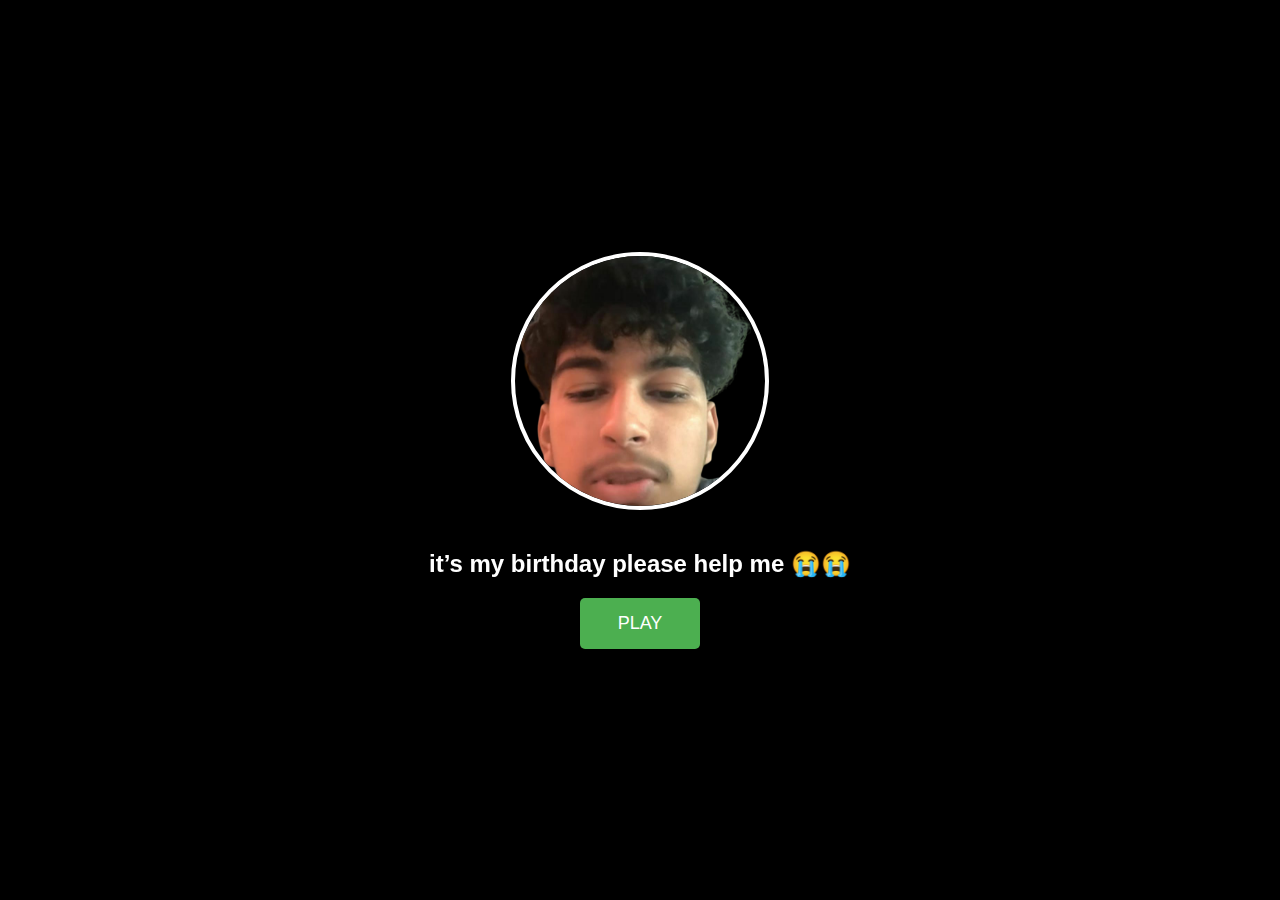
<file: index.html>
<!DOCTYPE html>
<html lang="en">
<head>
  <meta charset="UTF-8">
  <meta name="viewport" content="width=device-width, initial-scale=1.0, maximum-scale=1.0, user-scalable=no">
  <title>nishank is inversly proportional to aura</title>
  <link rel="stylesheet" href="style.css">
</head>
<body>

<div id="menu">
  <img src="assets/images/start.png.png" class="bg">
  <h1>it’s my birthday please help me 😭😭</h1>
  <button onclick="startGame()">PLAY</button>
</div>

<canvas id="game" width="360" height="640"></canvas>

<div id="retry">
  <img src="assets/images/retry.png.png" class="bg">
  <h2 id="message"></h2>
  <button onclick="restartGame()">RETRY</button>
</div>

<script src="game.js"></script>
</body>
</html>
</file>
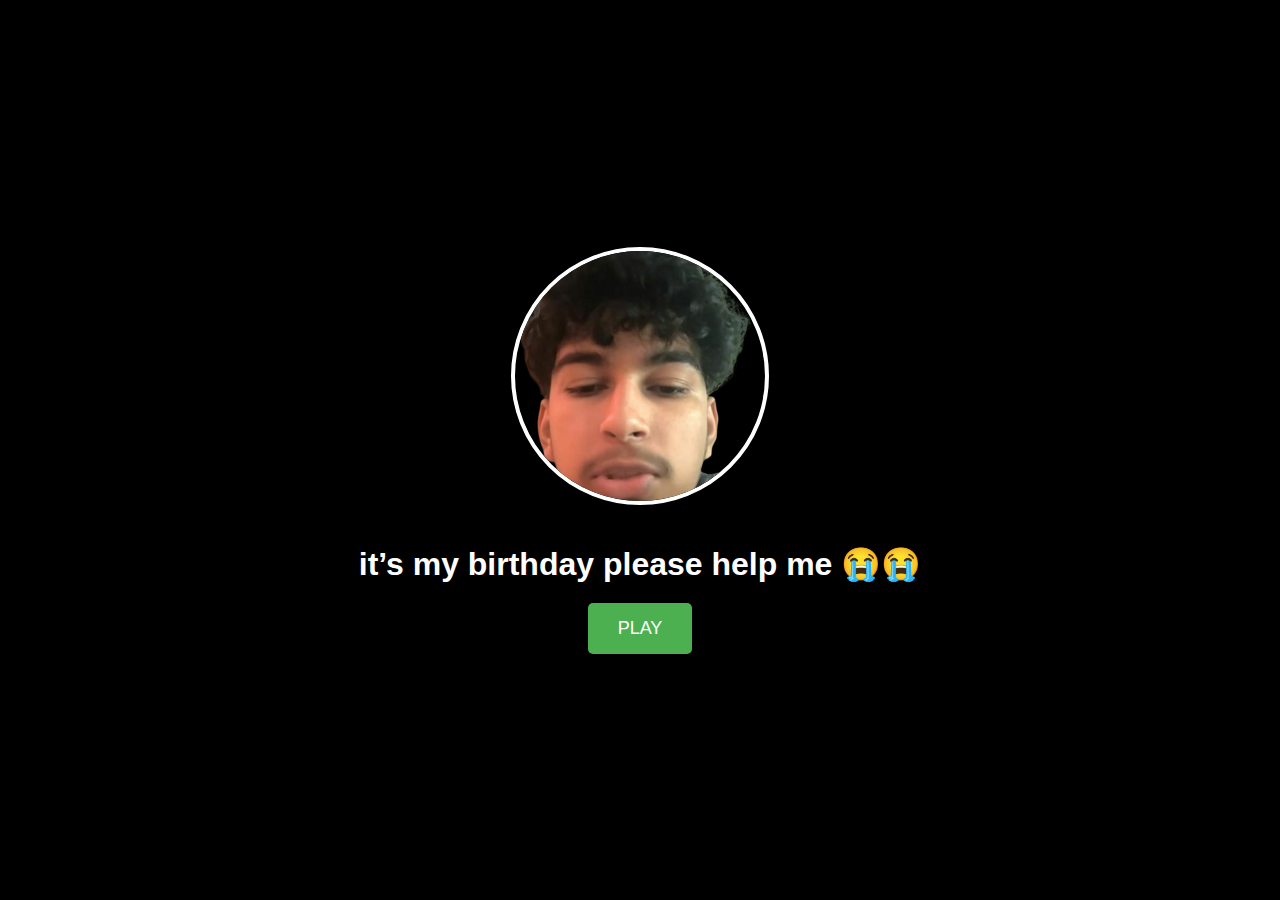
<file: birthday-flappy-game/index.html>
<!DOCTYPE html>
<html lang="en">
<head>
  <meta charset="UTF-8">
  <title>Birthday Flappy</title>
  <link rel="stylesheet" href="style.css">
</head>
<body>

<div id="menu">
  <img src="assets/images/start.png.png" class="bg">
  <h1>it’s my birthday please help me 😭😭</h1>
  <button onclick="startGame()">PLAY</button>
</div>

<canvas id="game" width="360" height="640"></canvas>

<div id="retry">
  <img src="assets/images/retry.png.png" class="bg">
  <h2 id="message"></h2>
  <button onclick="restartGame()">RETRY</button>
</div>

<script src="game.js"></script>
</body>
</html>
</file>
<file: style.css>
* {
  touch-action: manipulation;
  -webkit-tap-highlight-color: transparent;
  -webkit-touch-callout: none;
  -webkit-user-select: none;
  user-select: none;
}

body {
  margin: 0;
  padding: 0;
  text-align: center;
  background: black;
  color: white;
  font-family: Arial;
  display: flex;
  justify-content: center;
  align-items: center;
  min-height: 100vh;
  overflow: hidden;
  position: fixed;
  width: 100%;
  height: 100%;
}

canvas {
  display: none;
  background: skyblue;
  border: 2px solid #333;
  margin: 0 auto;
  max-width: 100%;
  max-height: 100vh;
  width: auto;
  height: auto;
  object-fit: contain;
}

#menu {
  position: absolute;
  width: 100%;
  height: 100%;
  background: rgba(0,0,0,0.8);
  display: flex;
  flex-direction: column;
  justify-content: center;
  align-items: center;
  z-index: 10;
}

#retry {
  position: absolute;
  width: 100%;
  height: 100%;
  background: rgba(0,0,0,0.8);
  display: none;
  flex-direction: column;
  justify-content: center;
  align-items: center;
  z-index: 10;
}

#menu img.bg, #retry img.bg {
  width: min(250px, 60vw);
  height: min(250px, 60vw);
  max-width: 250px;
  max-height: 250px;
  object-fit: cover;
  border-radius: 50%;
  border: 4px solid white;
  margin-bottom: 20px;
  position: relative;
  z-index: 1;
}

#menu h1, #retry h2 {
  position: relative;
  z-index: 1;
  margin: 20px;
  font-size: clamp(16px, 4vw, 24px);
  padding: 0 10px;
}

button {
  padding: 15px 30px;
  font-size: clamp(16px, 4vw, 18px);
  cursor: pointer;
  position: relative;
  z-index: 1;
  background: #4CAF50;
  color: white;
  border: none;
  border-radius: 5px;
  transition: background 0.3s;
  touch-action: manipulation;
  min-width: 120px;
}

button:hover {
  background: #45a049;
}

button:active {
  background: #3d8b40;
}

/* Mobile specific styles */
@media screen and (max-width: 480px) {
  #menu img.bg, #retry img.bg {
    width: min(200px, 50vw);
    height: min(200px, 50vw);
  }
  
  #menu h1, #retry h2 {
    font-size: clamp(14px, 5vw, 20px);
    margin: 15px 10px;
  }
  
  button {
    padding: 12px 25px;
    font-size: 16px;
  }
}
</file>
<file: birthday-flappy-game/style.css>
body {
  margin: 0;
  padding: 0;
  text-align: center;
  background: black;
  color: white;
  font-family: Arial;
  display: flex;
  justify-content: center;
  align-items: center;
  min-height: 100vh;
  overflow: hidden;
}

canvas {
  display: none;
  background: skyblue;
  border: 2px solid #333;
  margin: 0 auto;
}

#menu {
  position: absolute;
  width: 100%;
  height: 100%;
  background: rgba(0,0,0,0.8);
  display: flex;
  flex-direction: column;
  justify-content: center;
  align-items: center;
  z-index: 10;
}

#retry {
  position: absolute;
  width: 100%;
  height: 100%;
  background: rgba(0,0,0,0.8);
  display: none;
  flex-direction: column;
  justify-content: center;
  align-items: center;
  z-index: 10;
}

#menu img.bg, #retry img.bg {
  width: 250px;
  height: 250px;
  object-fit: cover;
  border-radius: 50%;
  border: 4px solid white;
  margin-bottom: 20px;
  position: relative;
  z-index: 1;
}

#menu h1, #retry h2 {
  position: relative;
  z-index: 1;
  margin: 20px;
}

button {
  padding: 15px 30px;
  font-size: 18px;
  cursor: pointer;
  position: relative;
  z-index: 1;
  background: #4CAF50;
  color: white;
  border: none;
  border-radius: 5px;
  transition: background 0.3s;
}

button:hover {
  background: #45a049;
}
</file>
